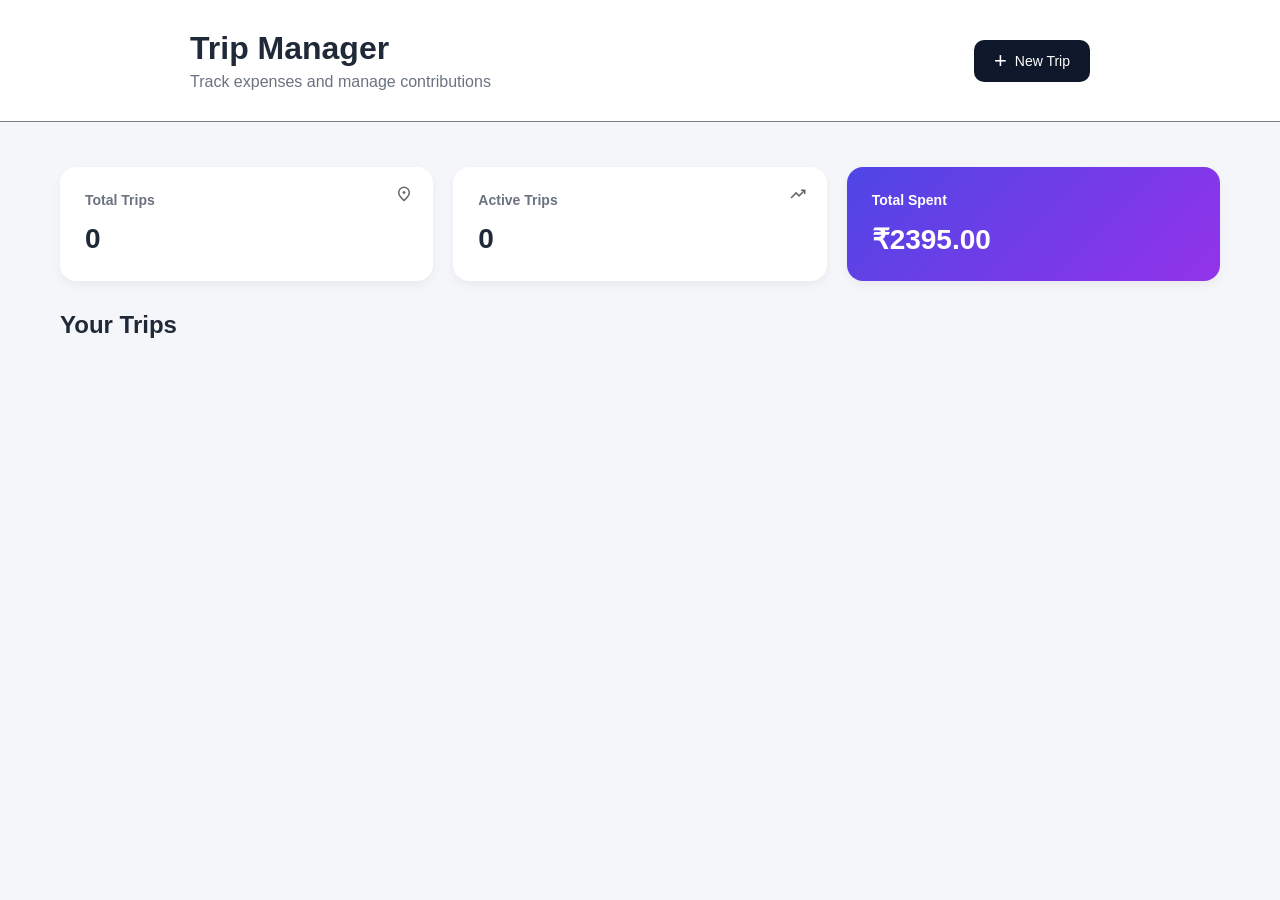
<file: index.html>
<!DOCTYPE html>
<html lang="en">
<head>
  <meta charset="UTF-8" />
  <meta name="viewport" content="width=device-width, initial-scale=1.0" />
  <title>Trip Dashboard - Trip Manager</title>
  <link rel="stylesheet" href="style.css" />
  <script type="module" src="js/index.js"></script>
</head>
<body>
    <!-- Header -->
    <header class="header">
      <div>
        <h1>Trip Manager</h1>
        <p>Track expenses and manage contributions</p>
      </div>
      <button class="btn-primary" id="newtrip">
        <span class="plus">+</span>
        New Trip
      </button>
      
    </header>

  <div class="container">


    <!-- Stats Section -->
    <section class="stats">
      <div class="card">
        <h3>Total Trips</h3>
        <span class="total-trips"></span>
        <p class="number" id="totalTrips">3</p>
      </div>

      <div class="card">
        <h3>Active Trips</h3>
        <span class="active-trips"></span>
        <p class="number" id="activeTrips">1</p>
      </div>

      <div class="card gradient">
        <h3 class="total-spent">Total Spent</h3>
        <p class="number">&#8377;2395.00</p>
      </div>
    </section>

    <!-- Trips Section -->
    <section class="trips">
      <h2>Your Trips</h2>

      <div class="trip-grid">
        
      </div>
    </section>
  </div>
  

<div class="overlay" hidden></div>

<div class="modal-container">
  <div class="modal" hidden>
    <span class="close-btn">&times;</span>
    <h2>Create New Trip</h2>

    <form id="newTripForm">
        <div class="form-group">
            <label>Trip Name</label>
            <input type="text" placeholder="e.g., Paris Weekend" name="tripName" required />
        </div>

        <div class="form-group">
            <label>Destination</label>
            <input type="text" placeholder="e.g., Paris, France" name="destination" required />
        </div>

        <div class="date-row">
            <div class="form-group">
                <label>Start Date</label>
                <input type="date" required name="startDate" />
            </div>

            <div class="form-group">
                <label>End Date</label>
                <input type="date" required name="endDate" />
            </div>
        </div>

        <div class="form-group">
            <label>Budget (Optional)</label>
            <input type="number" placeholder="e.g., 2000" />
        </div>

        <!-- Image Upload Option -->
        <div class="form-group">
            <label>Choose Trip Image</label>
            <input type="file" accept="image/*" name="img" />
        </div>

        <button type="submit" class="submit-btn">Create Trip</button>
    </form>
  </div>
</div>

</body>
</html>
</file>
<file: style.css>
* {
  margin: 0;
  padding: 0;
  box-sizing: border-box;
  font-family: Arial, Helvetica, sans-serif;
}

body {
  background: #f5f6fa;
  color: #1f2937;
}


.container {
  max-width: 1200px;
  margin: auto;
  padding: 40px 20px;
}

/* Header */
.header {
  display: flex;
  justify-content: space-between;
  align-items: center;
  background-color: white;
  margin-bottom: 5px;
  padding: 30px 190px;
  border-bottom: 1px solid gray;
  position: sticky;
  top: 0;
  z-index: 1;
}

.header h1 {
  font-size: 32px;
  font-weight: bold;
}

.header p {
  color: #6b7280;
  margin-top: 6px;
}

.btn-primary {
  background: #0f172a;
  color: white;
  padding: 8px 20px;
  border: none;
  border-radius: 10px;
  font-size: 14px;
  cursor: pointer;
  display: flex;
  align-items: center;
  gap: 8px
}

.btn-primary:hover {
  opacity: 0.9;
}

.plus {
  font-size: 22px;
}

/* Stats */
.stats {
  display: grid;
  grid-template-columns: repeat(auto-fit, minmax(250px, 1fr));
  gap: 20px;
  margin-bottom: 30px;
}

.card {
  background: white;
  padding: 25px;
  border-radius: 16px;
  box-shadow: 0 4px 10px rgba(0,0,0,0.05);
  position: relative;
}

.card h3 {
  color: #6b7280;
  font-size: 14px;
  margin-bottom: 15px;
}

.card span {
  width: 18px;
  height: 18px;
  display: inline-block;
  position: absolute;
  top: 18px;
  right: 20px;
}

.card .active-trips {
  background: url("icons/active-trips.svg") no-repeat center;
  background-size: contain;
}

.card .total-trips {
  background: url("icons/location.svg") no-repeat center;
  background-size: contain;
}

.number {
  font-size: 28px;
  font-weight: bold;
}

.gradient {
  background: linear-gradient(135deg, #4f46e5, #9333ea);
  color: white;
}

.gradient .total-spent{
    color: white;
}

/* Trips */
.trips h2 {
  margin-bottom: 20px;
}

.trip-grid {
  display: grid;
  grid-template-columns: repeat(auto-fit, minmax(300px, 1fr));
  gap: 25px;
}

.trip-card {
  background: white;
  border-radius: 18px;
  overflow: hidden;
  box-shadow: 0 4px 15px rgba(0,0,0,0.06);
  transition: transform 0.2s ease;
  position: relative;
  cursor: pointer;
}

.trip-card:hover {
  transform: translateY(-5px);
}

.trip-card img {
  width: 100%;
  height: 200px;
  object-fit: cover;
}

.content-list {
  display: flex;
  flex-direction: column;
  gap: 5px;
}

.content-row {
  display: flex;
  align-items: center;
  gap: 8px;
}

.icon-alignment {
  width: 18px;
  height: 16px;
  background-repeat: no-repeat;
  background-position: center;
  background-size: contain;
}

.location {
  background-image: url('icons/location.svg');
}

.calendar {
  background-image: url('icons/calendar.svg');
}

.group {
  background-image: url('icons/group.svg');
}

.del-btn {
  position: absolute;
  z-index: 1;
  background-image: url('icons/delete-icon.svg');
  background-repeat: no-repeat;
  background-position: center;
  background-color: transparent;
  padding: 25px;
  margin: 0;
  border: 0;
  cursor: pointer;
  bottom: 10px;
  right: 10px;
  transition: filter .2 ease;
}

.del-btn:hover {
  filter: brightness(1.5)
  drop-shadow(0 0 4px
  rgba(255, 255, 255, .6));
}
  

.trip-content {
  padding: 20px;
}

.trip-header {
  display: flex;
  justify-content: space-between;
  align-items: center;
  margin-bottom: 10px;
}

.trip-header h3 {
  font-size: 18px;
}

.trip-content p {
  color: #6b7280;
  font-size: 14px;
  margin-top: 5px;
}

/* Badges */
.badge {
  padding: 6px 10px;
  border-radius: 12px;
  font-size: 12px;
  font-weight: 500;
}

.ongoing {
  background: #111827;
  color: white;
}

.upcoming {
  background: #e5e7eb;
  color: #374151;
}

.completed {
  background: #d1fae5;
  color: #065f46;
}

.overlay {
  position: fixed;
  top: 0;
  left: 0;
  width: 100%;
  height: 100%;
  background: rgba(0,0,0,0.5);
  z-index: 1;
  animation: fadeIn 0.3s ease;
}

.modal-container {
  position: fixed;
  top: 50%;
  left: 50%;
  transform: translate(-50%, -50%);
  z-index: 2;
  
}

.modal {
    width: 420px;
    background: #ffffff;
    border-radius: 10px;
    box-shadow: 0 10px 30px rgba(0,0,0,0.15);
    padding: 25px;
    position: relative;
    animation: slideIn 0.3s ease;
}

.close-modal {
  pointer-events: none;
  animation: slideOut .3s ease forwards;
}

.close-overlay {
  pointer-events: none;
  animation: fadeOut .3s ease forwards;
}

@keyframes fadeIn {
  from { opacity: 0; }
  to { opacity: 1; }
}

@keyframes fadeOut {
  from { opacity: 1; }
  to { opacity: 0; }
}


@keyframes slideIn {
  from {
    transform: translateY(-40px);
    opacity: 0;
  }
  to {
    transform: translateY(0);
    opacity: 1;
    
  }
}

@keyframes slideOut {
  from {
    transform: translateY(0);
    opacity: 1;
  }
  to {
    transform: translateY(-40px);
    opacity: 0;
  }
}

.modal h2 {
    margin: 0 0 20px;
    font-size: 22px;
}

.close-btn {
    position: absolute;
    right: 15px;
    top: 15px;
    font-size: 24px;
    cursor: pointer;
    color: #666;
}

.form-group {
    margin-bottom: 18px;
}

label {
    display: block;
    font-weight: 600;
    margin-bottom: 6px;
    font-size: 14px;
}

input[type="text"],
input[type="number"],
input[type="date"],
input[type="file"] {
    width: 100%;
    padding: 10px;
    border-radius: 8px;
    border: 1px solid #ddd;
    background-color: #f7f7f7;
    font-size: 14px;
    outline: none;
    box-sizing: border-box;
    transition: 0.2s ease;
}

input:focus {
    border-color: #000;
    background-color: #fff;
}

.date-row {
    display: flex;
    gap: 12px;
}

.date-row .form-group {
    flex: 1;
}

.submit-btn {
    width: 100%;
    padding: 12px;
    border-radius: 10px;
    border: none;
    background-color: #000022;
    color: white;
    font-size: 15px;
    font-weight: 600;
    cursor: pointer;
    transition: 0.2s ease;
}

.submit-btn:hover {
    background-color: #000040;
}
</file>
